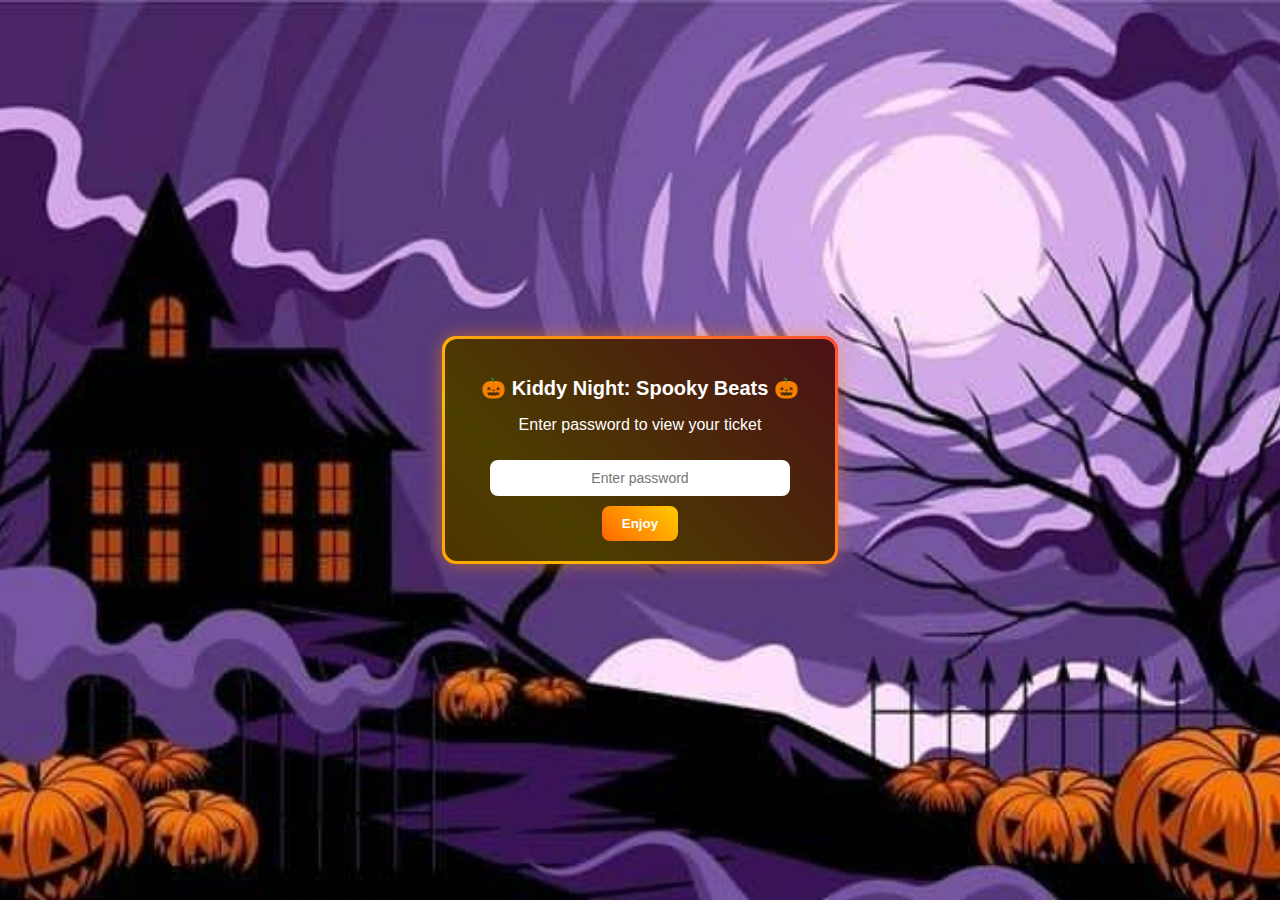
<file: index.html>
<!DOCTYPE html>
<html lang="vi">
<head>
  <meta charset="UTF-8">
  <title>Kiddy Night</title>
  <meta name="viewport" content="width=device-width, initial-scale=1.0"> 
  <style>
    /* Nền full màn hình với ảnh */
    body {
      margin: 0;
      padding: 0;
      height: 100vh;
      display: flex;
      justify-content: center;
      align-items: center;
      background: url("img/391d5c44-a8ba-4aff-b141-604bf1c2e0d7.jpg") no-repeat center center;
      background-size: cover;
      font-family: 'Poppins', sans-serif;
      overflow: hidden;
    }

    /* Khung form */
    .card {
      background: rgba(0, 0, 0, 0.7);
      padding: 20px;
      border-radius: 12px;
      text-align: center;
      width: 90%;
      max-width: 350px;
      color: #fff;
      box-shadow: 0 0 20px rgba(255, 140, 0, 0.7);
      animation: fadeIn 1.2s ease;
      position: relative;
    }

    .card h2 {
      margin-bottom: 10px;
      font-size: 20px;
      font-weight: 600;
    }

    .card input {
      width: 80%;
      padding: 10px;
      border: none;
      border-radius: 8px;
      outline: none;
      margin: 10px 0;
      font-size: 14px;
      text-align: center;
    }

    .card button {
      padding: 10px 20px;
      border: none;
      border-radius: 8px;
      background: linear-gradient(45deg, #ff6600, #ffcc00);
      color: #fff;
      cursor: pointer;
      font-weight: bold;
      transition: transform 0.2s, box-shadow 0.2s;
    }

    .card button:hover {
      transform: scale(1.05);
      box-shadow: 0 0 15px #ffae00;
    }

    /* Hiệu ứng glowing border */
    .card::before {
      content: "";
      position: absolute;
      top: -3px; left: -3px; right: -3px; bottom: -3px;
      border-radius: 14px;
      background: linear-gradient(45deg, #ff6600, #ffcc00, #ff0066, #6600ff);
      background-size: 300% 300%;
      z-index: -1;
      animation: glowing 5s linear infinite;
    }

    /* Animation */
    @keyframes glowing {
      0% { background-position: 0% 50%; }
      50% { background-position: 100% 50%; }
      100% { background-position: 0% 50%; }
    }

    @keyframes fadeIn {
      from { opacity: 0; transform: translateY(-20px); }
      to { opacity: 1; transform: translateY(0); }
    }

    /* Hiệu ứng chuyển trang */
    .fade-out {
      animation: fadeOut 1s forwards;
    }

    @keyframes fadeOut {
      from { opacity: 1; }
      to { opacity: 0; transform: scale(1.1); }
    }

  </style>
</head>
<body>
  <div class="card" id="formCard">
    <h2>🎃 Kiddy Night: Spooky Beats 🎃</h2>
    <p>Enter password to view your ticket</p>
    <input type="password" id="password" placeholder="Enter password">
    <br>
    <button onclick="checkPassword()">Enjoy</button>
  </div>

  <script>
    const password = "301025"; // mật khẩu cố định

    function checkPassword() {
      const input = document.getElementById("password").value;
      if (input === password) {
        document.getElementById("formCard").classList.add("fade-out");
        setTimeout(() => {
          window.location.href = "ticket.html"; // chuyển sang trang ticket
        }, 1000); // delay để chạy animation
      } else {
        alert("Sai mật khẩu, vui lòng thử lại!");
      }
    }
  </script>
</body>
</html>
</file>
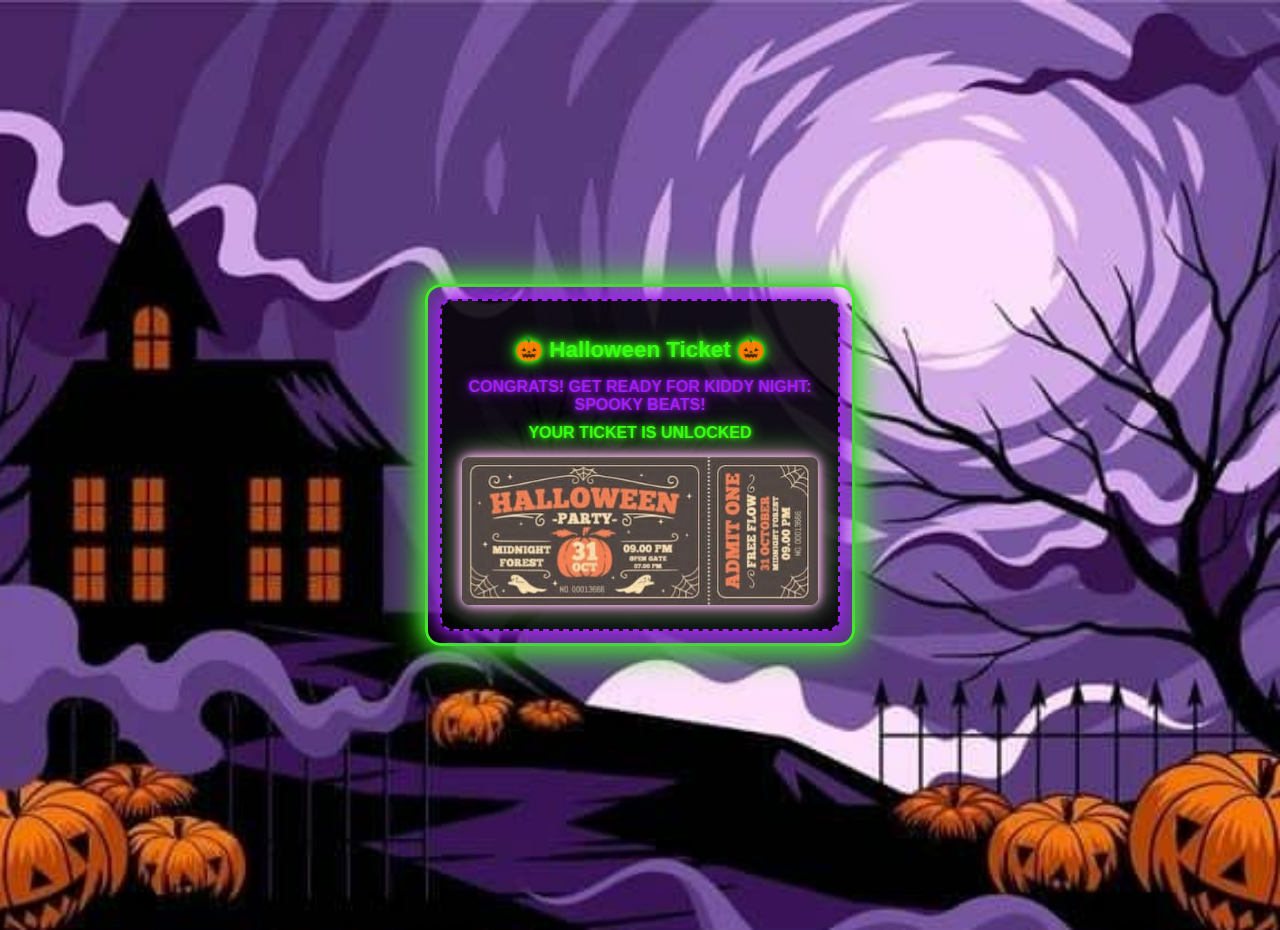
<file: ticket.html>
<!DOCTYPE html>
<html lang="vi">
<head>
  <meta charset="UTF-8">
  <meta name="viewport" content="width=device-width, initial-scale=1.0">
  <title>Your Halloween Ticket</title>
  <style>
    body {
      margin: 0;
      min-height: 100vh;
      background: url("img/391d5c44-a8ba-4aff-b141-604bf1c2e0d7.jpg") no-repeat center center/cover;
      display: flex;
      justify-content: center;
      align-items: center;
      padding: 15px;
      font-family: Arial, sans-serif;
      animation: fadeIn 1s ease-in;
    }

    .outer-box {
      padding: 12px;
      border-radius: 16px;
      border: 3px solid #39ff14;
      box-shadow: 0 0 20px #39ff14, 0 0 40px #39ff14;
      animation: neonGlow 2s infinite alternate, slideUp 1s ease-out;
      width: 100%;
      max-width: 400px;
    }

    .ticket-box {
      background: rgba(0, 0, 0, 0.85);
      border-radius: 12px;
      padding: 20px;
      text-align: center;
      color: white;
      border: 2px dashed #a020f0;
      box-shadow: 0 0 15px #a020f0, 0 0 30px #a020f0;
      animation: purpleGlow 3s infinite alternate;
    }

    h1 {
      font-size: 1.4rem;
      color: #39ff14;
      margin-bottom: 15px;
      text-shadow: 0 0 5px #39ff14, 0 0 10px #39ff14, 0 0 20px #39ff14;
      animation: greenFlicker 2s infinite;
    }

    .line-purple {
      font-size: 1rem;
      font-weight: bold;
      color: #a020f0;
      margin: 10px 0;
      text-shadow: 0 0 5px #a020f0, 0 0 15px #a020f0;
    }

    .line-green {
      font-size: 1rem;
      font-weight: bold;
      color: #39ff14;
      margin: 10px 0;
      text-shadow: 0 0 5px #39ff14, 0 0 15px #39ff14;
    }

    .ticket-img {
      margin-top: 15px;
    }

    .ticket-img img {
      width: 100%;
      border-radius: 8px;
      box-shadow: 0 0 10px #fff, 0 0 20px #ff00ff, 0 0 30px #39ff14;
    }

    /* Hiệu ứng phát sáng */
    @keyframes neonGlow {
      from { box-shadow: 0 0 10px #39ff14, 0 0 20px #39ff14; }
      to   { box-shadow: 0 0 30px #39ff14, 0 0 60px #39ff14; }
    }

    @keyframes purpleGlow {
      from { box-shadow: 0 0 10px #a020f0, 0 0 20px #a020f0; }
      to   { box-shadow: 0 0 30px #a020f0, 0 0 60px #a020f0; }
    }

    @keyframes greenFlicker {
      0%, 19%, 21%, 23%, 25%, 54%, 56%, 100% { opacity: 1; }
      20%, 24%, 55% { opacity: 0.4; }
    }

    @keyframes fadeIn {
      from { opacity: 0; }
      to   { opacity: 1; }
    }

    @keyframes slideUp {
      from { transform: translateY(40px); opacity: 0; }
      to   { transform: translateY(0); opacity: 1; }
    }
  </style>
</head>
<body>
  <div class="outer-box">
    <div class="ticket-box">
      <h1>🎃 Halloween Ticket 🎃</h1>
      <p class="line-purple">CONGRATS! GET READY FOR KIDDY NIGHT: SPOOKY BEATS!</p>
      <p class="line-green"> YOUR TICKET IS UNLOCKED </p>
      <div class="ticket-img">
        <img src="img/ticket.jpg" alt="Halloween Ticket">
      </div>
    </div>
  </div>
</body>
</html>
</file>
